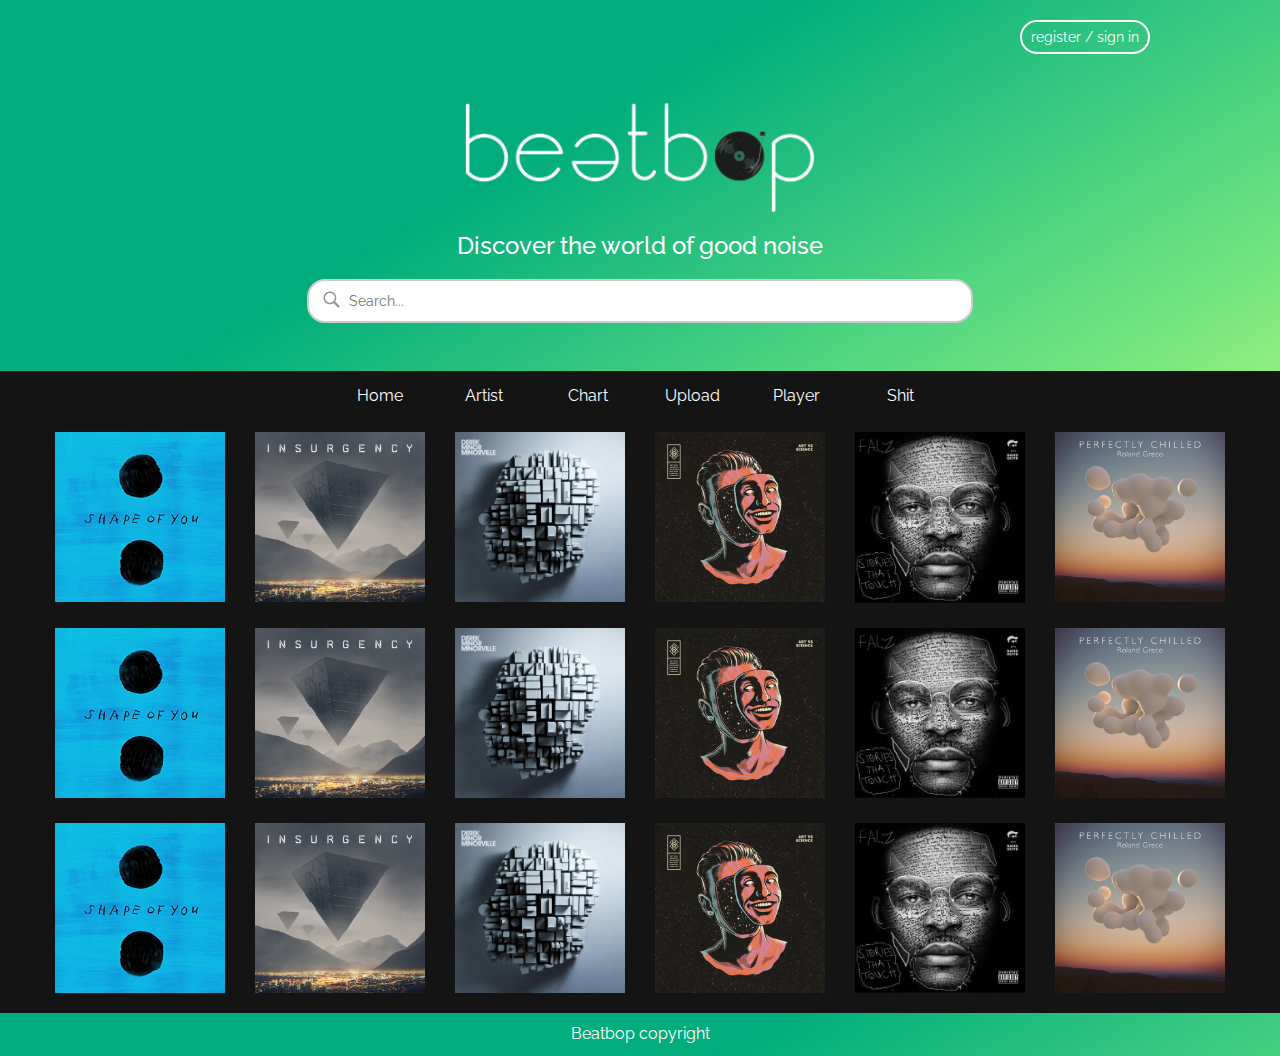
<file: index.html>
<!DOCTYPE html>
<head>
  <title>Beatbop</title>
  <meta charset="utf-8">
  <meta name="viewport" content="width=device-width, initial-scale=1">
  <link rel="stylesheet" type="text/css"
          href="https://fonts.googleapis.com/css?family=Raleway">
  <link rel="stylesheet" type="text/css" href="https://fonts.googleapis.com/css?family=Tangerine">
  <link rel="stylesheet" href="https://maxcdn.bootstrapcdn.com/bootstrap/3.3.7/css/bootstrap.min.css">
  <script src="https://ajax.googleapis.com/ajax/libs/jquery/3.1.1/jquery.min.js"></script>
  <script src="https://maxcdn.bootstrapcdn.com/bootstrap/3.3.7/js/bootstrap.min.js"></script>
  <link rel="stylesheet" type="text/css" href="style/style.css">
</head>
<body>
	<div class="jumbotron text-center">
		<div class="container banner">
			<a href="signup.html" class="col-sm-offset-10 col-sm-2 reg-button">
				register / sign in
			</a>
			<div class="col-sm-offset-4 col-sm-4 logo">
				<img class="img-responsive" src="image/logo.png" alt="logo">
			</div>
			<h3 class="col-sm-12">Discover the world of good noise</h3>
			<div class="container-fluid search-bar">
				<form class="form-inline">
					<input type="text" size="50" name="search" placeholder="Search..." >
				</form>
			</div>
		</div>
	</div>

	<div class="cotainer text-center">
	<div class="row navigation-bar col-sm-12">
  		<a href="#" class="col-sm-1 col-sm-offset-3 navbar-item">Home</a>
  		<a href="#" class="col-sm-1 navbar-item">Artist</a>
  		<a href="#" class="col-sm-1 navbar-item">Chart</a>
  		<a href="#" class="col-sm-1 navbar-item">Upload</a>
  		<a href="#" class="col-sm-1 navbar-item">Player</a>
  		<a href="#" class="col-sm-1 navbar-item">Shit</a>
	</div>
	</div>

	<div class="content">
		<div class="container music">
		    <div class="row">
		    	<div class="col-sm-2">
		    		<img src="image/music1.jpg" class="img-responsive" style="width: 100%">
		    	</div>

		    	<div class="col-sm-2">
		    		<img src="image/music2.jpg" class="img-responsive" style="width: 100%">
		    	</div>
		    	
		    	<div class="col-sm-2">
		    		<img src="image/music3.jpg" class="img-responsive" style="width: 100%">
		    	</div>

		    	<div class="col-sm-2">
		    		<img src="image/music4.jpg" class="img-responsive" style="width: 100%">
		    	</div>

		    	<div class="col-sm-2">
		    		<img src="image/music5.jpg" class="img-responsive" style="width: 100%">
		    	</div>

		    	<div class="col-sm-2">
		    		<img src="image/music6.jpg" class="img-responsive" style="width: 100%">
		    	</div>	
		</div>
		</div>

		<div class="container music">
		    <div class="row">
		    	<div class="col-sm-2">
		    		<img src="image/music1.jpg" class="img-responsive" style="width: 100%">
		    	</div>

		    	<div class="col-sm-2">
		    		<img src="image/music2.jpg" class="img-responsive" style="width: 100%">
		    	</div>
		    	
		    	<div class="col-sm-2">
		    		<img src="image/music3.jpg" class="img-responsive" style="width: 100%">
		    	</div>

		    	<div class="col-sm-2">
		    		<img src="image/music4.jpg" class="img-responsive" style="width: 100%">
		    	</div>

		    	<div class="col-sm-2">
		    		<img src="image/music5.jpg" class="img-responsive" style="width: 100%">
		    	</div>

		    	<div class="col-sm-2">
		    		<img src="image/music6.jpg" class="img-responsive" style="width: 100%">
		    	</div>	
		</div>
		</div>

		<div class="container music">
		    <div class="row">
		    	<div class="col-sm-2">
		    		<img src="image/music1.jpg" class="img-responsive" style="width: 100%">
		    	</div>

		    	<div class="col-sm-2">
		    		<img src="image/music2.jpg" class="img-responsive" style="width: 100%">
		    	</div>
		    	
		    	<div class="col-sm-2">
		    		<img src="image/music3.jpg" class="img-responsive" style="width: 100%">
		    	</div>

		    	<div class="col-sm-2">
		    		<img src="image/music4.jpg" class="img-responsive" style="width: 100%">
		    	</div>

		    	<div class="col-sm-2">
		    		<img src="image/music5.jpg" class="img-responsive" style="width: 100%">
		    	</div>

		    	<div class="col-sm-2">
		    		<img src="image/music6.jpg" class="img-responsive" style="width: 100%">
		    	</div>	
		</div>
	</div>
	</div>

	<footer class="container-fluid text-center">
		<p>Beatbop copyright</p>
	</footer>
</body>
</html>
</file>
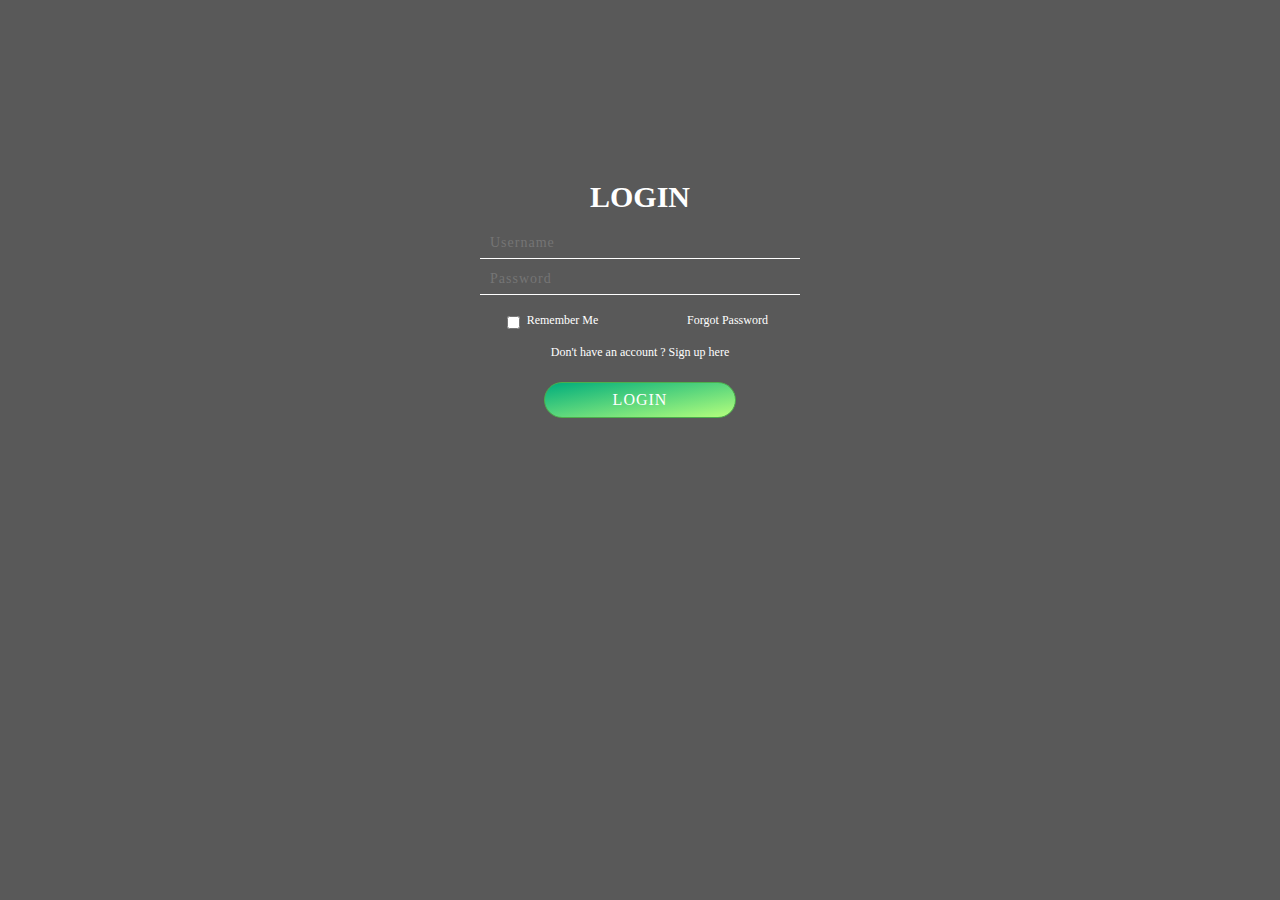
<file: login.html>
<!DOCTYPE html>
<head>
  <title>Beatbop</title>
  <meta charset="utf-8">
  <meta name="viewport" content="width=device-width, initial-scale=1">
  <link rel="stylesheet" href="https://maxcdn.bootstrapcdn.com/bootstrap/3.3.7/css/bootstrap.min.css">
  <script src="https://ajax.googleapis.com/ajax/libs/jquery/3.1.1/jquery.min.js"></script>
  <script src="https://maxcdn.bootstrapcdn.com/bootstrap/3.3.7/js/bootstrap.min.js"></script>
  <link rel="stylesheet" type="text/css" href="style/register-style.css">
</head>
<body>

<div class="container">
    <div class="row">
        <div class="col-xs-12">
            <div class="wrap">
                <p class="form-title">Login</p>
                <form class="login">
                <input type="text" placeholder="Username" />
                <input type="password" placeholder="Password" />
                <div class="remember-forgot">
                    <div class="row">
                        <div class="col-xs-6">
                            <div class="checkbox">
                                <label>
                                    <input type="checkbox" />
                                    Remember Me
                                </label>
                            </div>
                        </div>
                        <div class="col-xs-6 forgot-pass-content">
                            <a href="#" class="forgot-pass">Forgot Password</a>
                        </div>
                        <div class="col-xs-12 sign-up-alert">
                        	<label>Don't have an account ? <a href="signup.html">Sign up here</a></label>
                        </div>
                    </div>
                </div>
                <input type="submit" value="Login" class="btn btn-success btn-sm" />
                </form>
            </div>
        </div>
    </div>
</div>

</body>
</html>
</file>
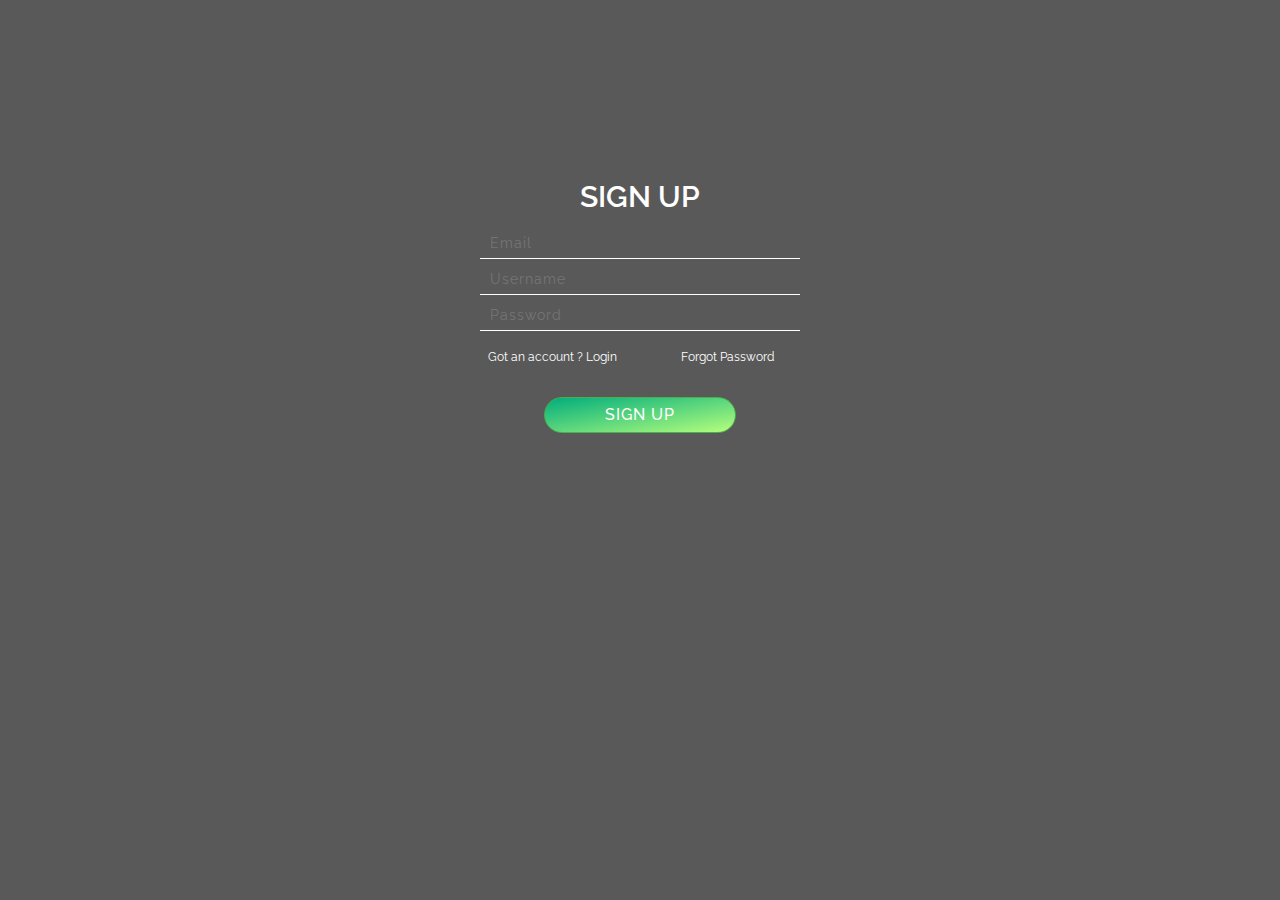
<file: signup.html>
<!DOCTYPE html>
<head>
  <title>Beatbop</title>
  <meta charset="utf-8">
  <meta name="viewport" content="width=device-width, initial-scale=1">
  <link rel="stylesheet" type="text/css"
          href="https://fonts.googleapis.com/css?family=Raleway">
  <link rel="stylesheet" href="https://maxcdn.bootstrapcdn.com/bootstrap/3.3.7/css/bootstrap.min.css">
  <script src="https://ajax.googleapis.com/ajax/libs/jquery/3.1.1/jquery.min.js"></script>
  <script src="https://maxcdn.bootstrapcdn.com/bootstrap/3.3.7/js/bootstrap.min.js"></script>
  <link rel="stylesheet" type="text/css" href="style/register-style.css">
</head>
<body>

<div class="container">
    <div class="row">
        <div class="col-xs-12">
            <div class="wrap">
                <p class="form-title">Sign Up</p>
                <form class="login">
                <input type="text" placeholder="Email">
                <input type="text" placeholder="Username" />
                <input type="password" placeholder="Password" />
                <div class="remember-forgot">
                    <div class="row">
                        <div class="col-xs-6 forgot-pass-content">
                            <label>Got an account ? <a href="login.html" class="forgot-pass">Login</a></label>
                        </div>
                        <div class="col-xs-6 forgot-pass-content">
                            <a href="#" class="forgot-pass">Forgot Password</a>
                        </div>
                    </div>
                </div>
                <input type="submit" value="Sign Up" class="btn btn-success btn-sm" />
                </form>
            </div>
        </div>
    </div>
</div>

</body>
</html>
</file>
<file: style/style.css>
body {
	background-color: #141414;
	font-family: 'Raleway'
}
.jumbotron {
	background-image: url(../image/gradient.jpg);
	margin: 0;
	padding-top: 10px;
}

.jumbotron .reg-button {
	width: 130px;
	margin-top: 10px;
	margin-bottom: 48px;
	padding: 5px;
	border: 2px solid #fff;
	border-radius: 18px;
	text-decoration: none;
	color: #fff;
}

.jumbotron h3 {
	color: #fff;
}

.search-bar input[type=text] {
	color: #141414;
	width: 60%;
	box-sizing: border-box;
	border: 2px solid #ccc;
	border-radius: 18px;
	font-size: 14px;
	background-color: #fff;
	background-image: url(../image/searchicon.png);
	background-position: 10px 6px;
	background-repeat: no-repeat;
	padding: 10px 20px 10px 40px;
	margin-top: 10px;
}

.navigation-bar {
	font-size: 16px;
	padding-top: 14px; padding-bottom: 14px;
	margin: 0;
	margin-bottom: 10px;
}

.navigation-bar .navbar-item {
	text-decoration: none;
	color: #FFF;
}

.music {
	padding: 0;
	margin-top: 25px;
}

footer {
	margin-top: 20px;
	background-image: url(../image/gradient.jpg);
	font-size: 16px;
	padding-top: 10px;
	color: #FFF;
}
</file>
<file: style/register-style.css>
body
{
	background-image: linear-gradient(rgba(0, 0, 0, 0.5), rgba(0, 0, 0, 0.8)), url(http://i.imgur.com/hBBpQdR.jpg); 
	background-position: absolute;
    background-size: cover;
    padding: 0;
    margin: 0;
    font-family: 'Raleway';
}

.wrap
{
    width: 100%;
    min-height: 100%;
    position: absolute;
    top: 0; left: 0;
    z-index: 99;
}

p.form-title
{
    font-size: 30px;
    font-weight: 600;
    text-align: center;
    color: #FFFFFF;
    margin-top: 15%;
    text-transform: uppercase;
}

form
{
    width: 320px;
    margin: 0 auto;
}

form.login input[type="text"], form.login input[type="password"]
{
    width: 100%;
    margin: 0;
    padding: 5px 10px;
    background: 0; border: 0;
    border-bottom: 1px solid #FFFFFF;
    outline: 0;
    font-size: 14px;
    font-weight: 400;
    letter-spacing: 1px;
    margin-bottom: 5px;
    color: #FFFFFF;
}

form.login input[type="submit"]
{
    width: 60%;
    font-size: 16px;
    text-transform: uppercase;
    font-weight: 500;
    text-align:center;
	margin-left: 20%; margin-top: 16px;
    outline: 0;
    cursor: pointer;
    letter-spacing: 1px;
    border-radius: 18px;
    background: #00AD7C; /* For browsers that do not support gradients */    
    background: -webkit-linear-gradient(left top, #00AD7C, #B5FF7D); /* For Safari 5.1 to 6.0 */
    background: -o-linear-gradient(bottom right, #00AD7C, #B5FF7D); /* For Opera 11.1 to 12.0 */
    background: -moz-linear-gradient(bottom right, #00AD7C, #B5FF7D); /* For Firefox 3.6 to 15 */
    background: linear-gradient(to bottom right, #00AD7C, #B5FF7D); /* Standard syntax (must be last) */
}

form.login input[type="submit"]:hover
{
    transition: background-color 0.5s ease;
}

form.login .remember-forgot
{	
	float: left;
    width: 100%;
    margin: 0 auto;
    text-align: center;
}
form.login .forgot-pass-content
{
    min-height: 20px;
    margin-top: 10px;
    margin-bottom: 10px;
}
form.login label, form.login a
{
    font-size: 12px;
    font-weight: 400;
    color: #FFFFFF;
}

form.login .sign-up-alert {
	text-align: center;
}

form.login a
{
    transition: color 0.5s ease;
}

form.login a:hover
{
    color: #2ecc71;
}
</file>
